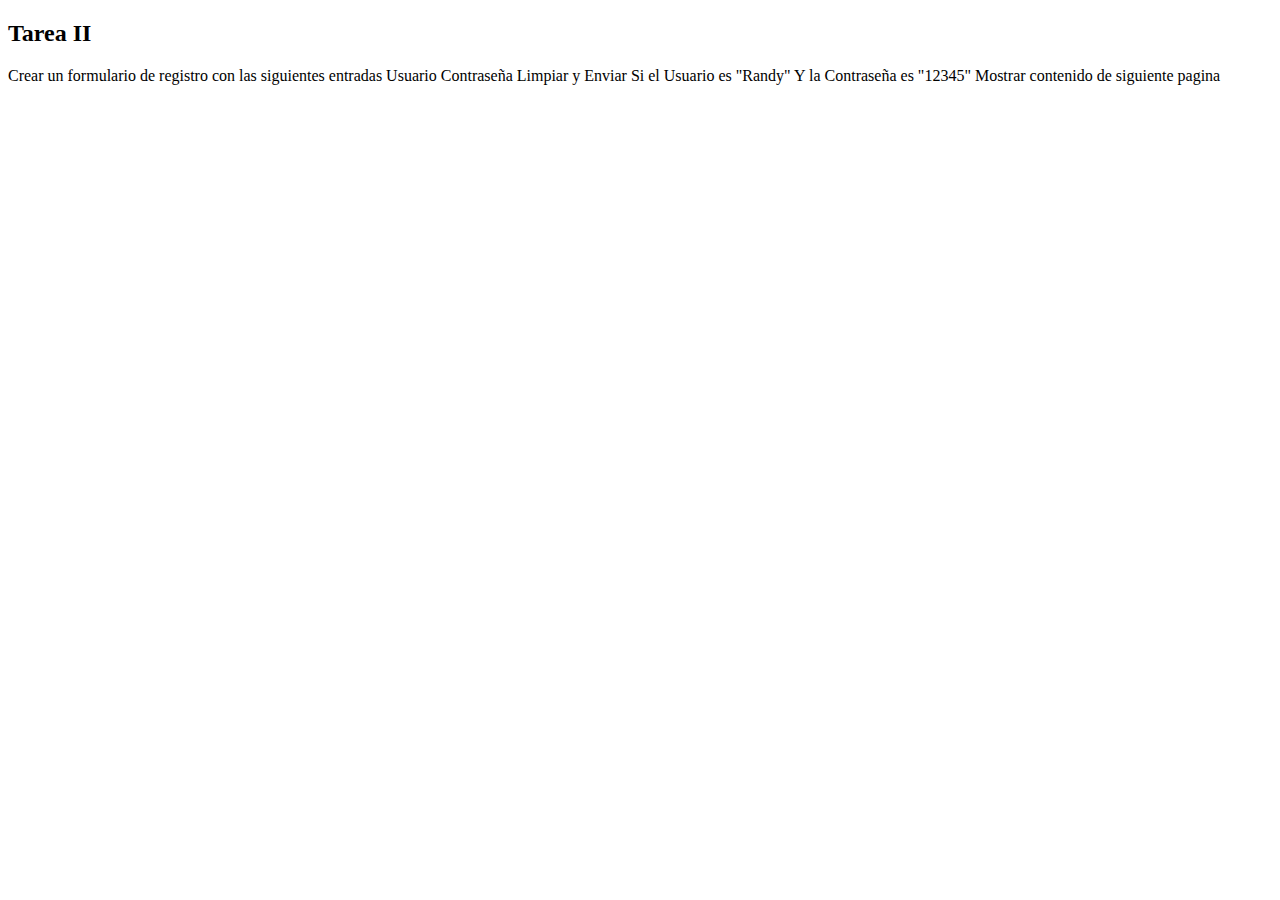
<file: Web Development/TareaII/instrucciones.html>
<!DOCTYPE html>
<html lang="en">
<head>
    <meta charset="UTF-8">
    <meta http-equiv="X-UA-Compatible" content="IE=edge">
    <meta name="viewport" content="width=device-width, initial-scale=1.0">
    <title>Document</title>
</head>
<body>
    <h2>Tarea II</h2>
    <p>
        Crear un formulario de registro con las siguientes entradas
        Usuario
        Contraseña
        Limpiar y Enviar

        Si el Usuario es "Randy"
        Y la Contraseña es "12345" 
        Mostrar contenido de siguiente pagina
    </p>
</body>
</html>
</file>
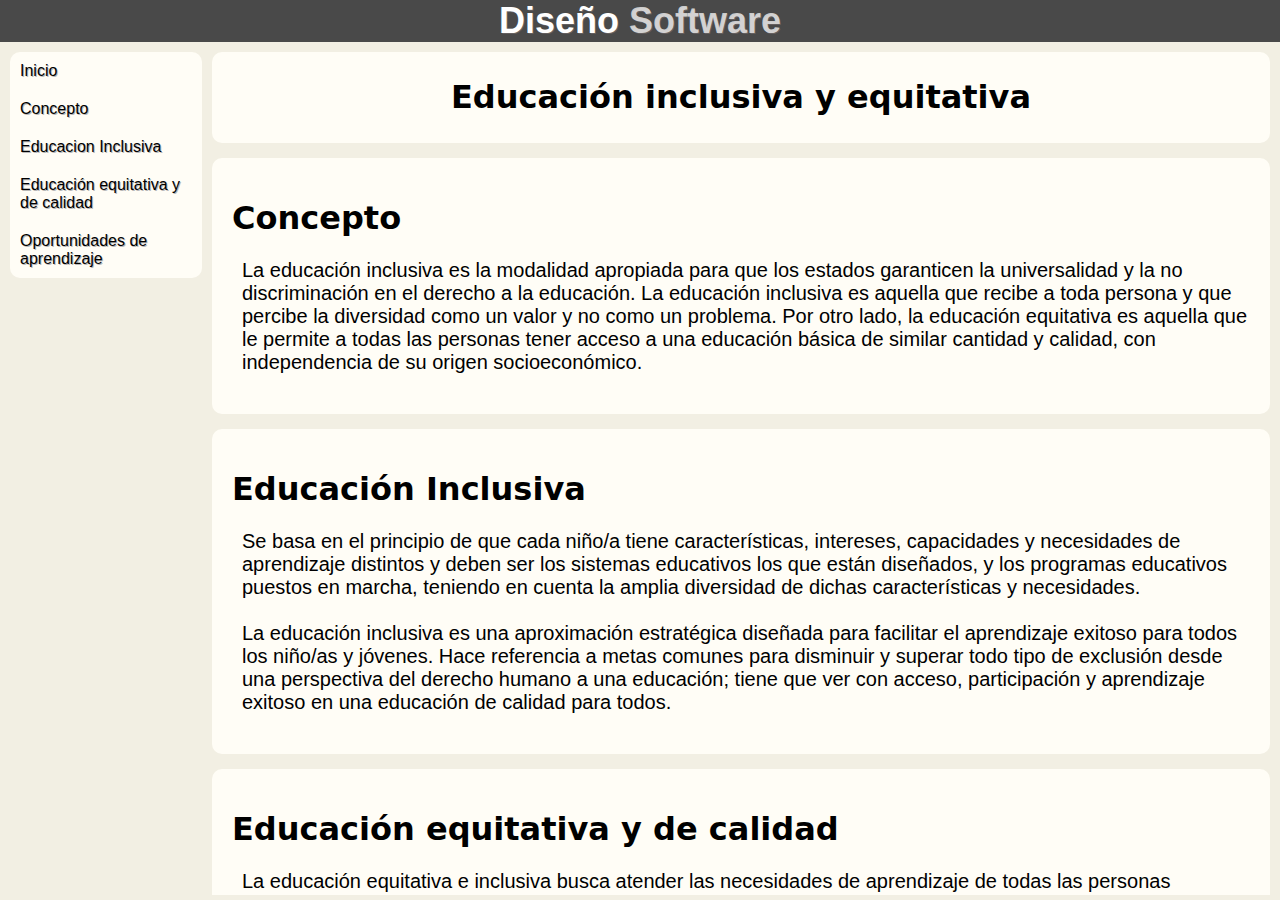
<file: Software Design/Educacion/html/educacion.html>
<!DOCTYPE html>
<html lang="en">
<head>
    <meta charset="UTF-8">
    <meta http-equiv="X-UA-Compatible" content="IE=edge">
    <meta name="viewport" content="width=device-width, initial-scale=1.0">
    <title>Educacion Inclusiva</title>
    <link rel="stylesheet" href="../css/educacion.css">
</head>
<body>
    <div class="page-wrapper">
        <header class="header">
            <span>Diseño</span>
            <span>Software</span> 
        </header>
        <div class="content-wrapper">
            <div class="navigation-wrapper">
                <nav>
                    <a href="#Titulo">Inicio</a>
                    <a href="#Concepto">Concepto</a>
                    <a href="#Educacion Inclusiva">Educacion Inclusiva</a>
                    <a href="#Educacion Equitativa">Educación equitativa y de calidad</a>
                    <a href="#Oportunidades">Oportunidades de aprendizaje</a>
                </nav>
            </div>
            <div class="section-wrapper">
                <div class="section titulo">
                    <a name="Titulo"><h1>Educación inclusiva y equitativa</h1></a>
                </div>
                <div class="section">
                    <a name="Concepto"><h1>Concepto</h1></a>
                    <p>
                        La educación inclusiva es la modalidad apropiada para que los estados garanticen la universalidad y la no discriminación en el derecho a la educación. La educación inclusiva es aquella que recibe a toda persona y que percibe la diversidad como un valor y no como un problema. Por otro lado, la educación equitativa es aquella que le permite a todas las personas tener acceso a una educación básica de similar cantidad y calidad, con independencia de su origen socioeconómico.
                    </p>
                </div>
                <div class="section">
                    <a name="Educacion Inclusiva"><h1>Educación Inclusiva</h1></a>
                    <p>
                        Se basa en el principio de que cada niño/a tiene características, intereses, capacidades y necesidades de aprendizaje distintos y deben ser los sistemas educativos los que están diseñados, y los programas educativos puestos en marcha, teniendo en cuenta la amplia diversidad de dichas características y necesidades. <br><br>
                        La educación inclusiva es una aproximación estratégica diseñada para facilitar el aprendizaje exitoso para todos los niño/as y jóvenes. Hace referencia a metas comunes para disminuir y superar todo tipo de exclusión desde una perspectiva del derecho humano a una educación; tiene que ver con acceso, participación y aprendizaje exitoso en una educación de calidad para todos.
                    </p>
                </div>
                <div class="section">
                    <a name="Educacion Equitativa"><h1>Educación equitativa y de calidad</h1></a>
                    <p>    
                        La educación equitativa e inclusiva busca atender las necesidades de aprendizaje de todas las personas (niños/as, jóvenes y adultos/as), con especial énfasis en aquellas que son vulnerables y vulneradas por la marginación y la discriminación.  <br><br>
                        Una educación de calidad será una educación efectiva. Disponer de facilidad de recursos materiales y organizativos para el alumnado, y que estos recursos se ajusten a las necesidades de cada uno, para que todos puedan tener oportunidades que promoverán el progreso educativo. <br><br>
                        Para que se brinde educación de calidad a los niños de familias empobrecidas, se necesita invertir en becas educativas, talleres de formación para docentes, construcción de escuelas y una mejora del acceso al agua y electricidad en las escuelas.
                    </p>
                </div>
                <div class="section">
                    <a name="Oportunidades"><h1>Oportunidades de aprendizaje</h1></a>
                    <p>
                        El aprendizaje para todos implica garantizar que todos los alumnos, no solo los más privilegiados, adquieran los conocimientos y las capacidades que necesitan para llevar una vida feliz y productiva. <br><br>
                        La educación es fundamental para el desarrollo y el crecimiento. El acceso a la educación, derecho humano básico consagrado por la Declaración Universal de los Derechos Humanos y la Convención de las Naciones Unidas sobre los Derechos del Niño, también es una inversión en desarrollo estratégico. <br><br>
                        La mente humana hace posibles todos los demás logros del ámbito del desarrollo, desde los avances en el cuidado de la salud y la innovación agrícola hasta la construcción de infraestructura y el crecimiento del sector privado. <br><br>
                        Las oportunidades de aprendizaje son parte de los derechos a la educación. Y deben de apoyarse en propuestas congruentes señalando cómo, cuándo y con qué se va evaluar, considerando los aprendizajes esperados. <br><br>
                        Para crear este tipo de oportunidades se debe usar estrategias de enseñanzas diferenciadas y diversificar las practicas y recursos de evaluación considerando capacidades, necesidades e interés del alumno, sus diferencias en los estilos y ritmos de aprendizaje, sus conocimientos previos y habilidades.
                    </p>

                </div>

            </div>
        </div>
    </div>
</body>
</html>
</file>
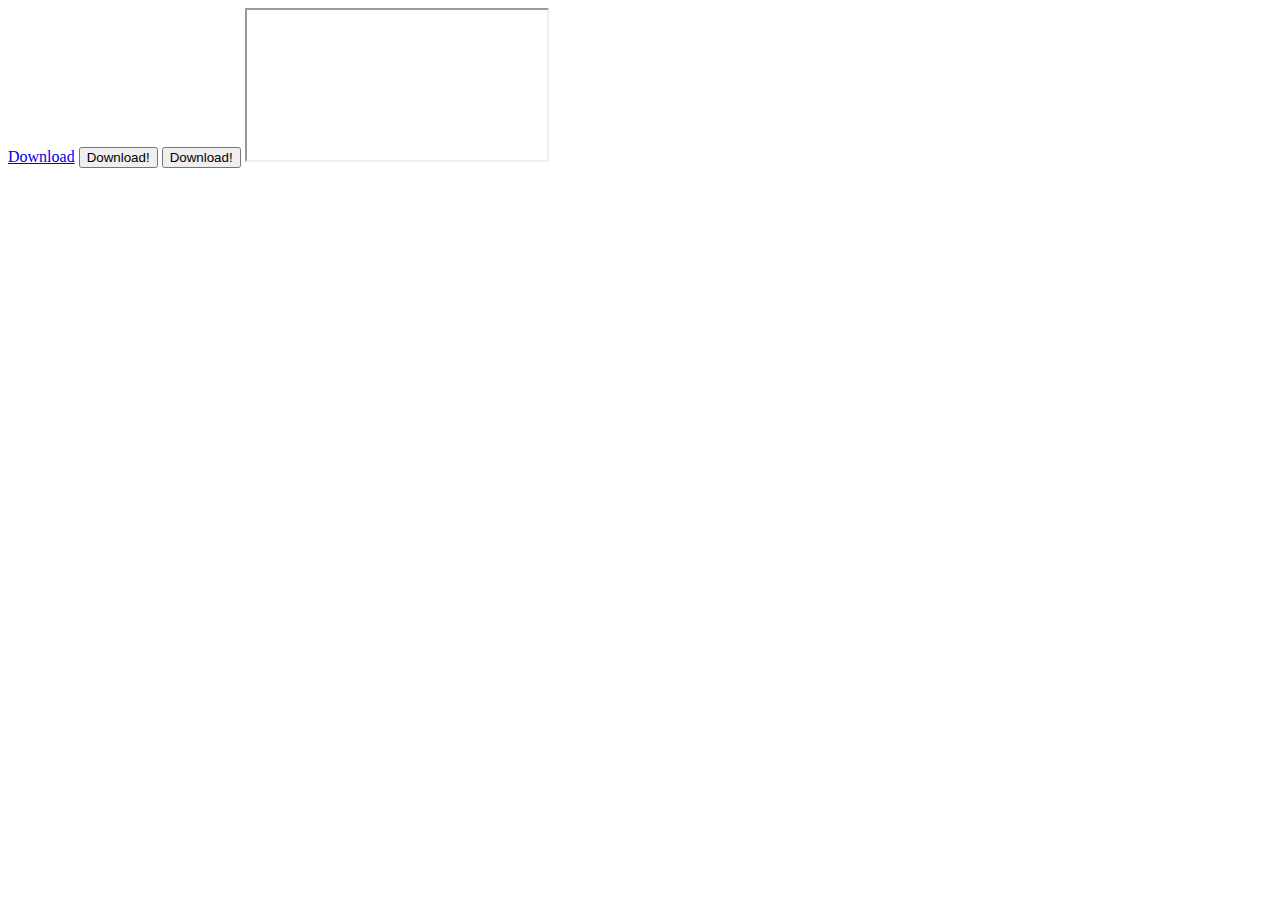
<file: Web Development/Bompton Studio/html/test.html>
<!DOCTYPE html>
<html lang="en">
<head>
    <meta charset="UTF-8">
    <meta http-equiv="X-UA-Compatible" content="IE=edge">
    <meta name="viewport" content="width=device-width, initial-scale=1.0">
    <title>Document</title>
</head>
<body>
    <a href="/Users/CTPH/Documents/Daniel/Bompton Studio/img/dl_logo.png" download="proposed_file_name">Download</a>
    <button onclick="download('../img/fk_logo.png')">Download!</button>
    <button onclick="downloady('')">Download!</button>

    <iframe id="invisible"></iframe>
    <script>
        function download(url) {
  const a = document.createElement('a')
  a.href = url
  a.download = url.split('/').pop()
  document.body.appendChild(a)
  a.click()
  document.body.removeChild(a)
}
function downloady() {
    var frametoo = document.getElementById('invisible');
    frametoo.src = "../img/fk_logo.png";
}

function onStartedDownload(id) {
  console.log(`Started downloading: ${id}`);
}

function onFailed(error) {
  console.log(`Download failed: ${error}`);
}

    </script>
</body>
</html>
</file>
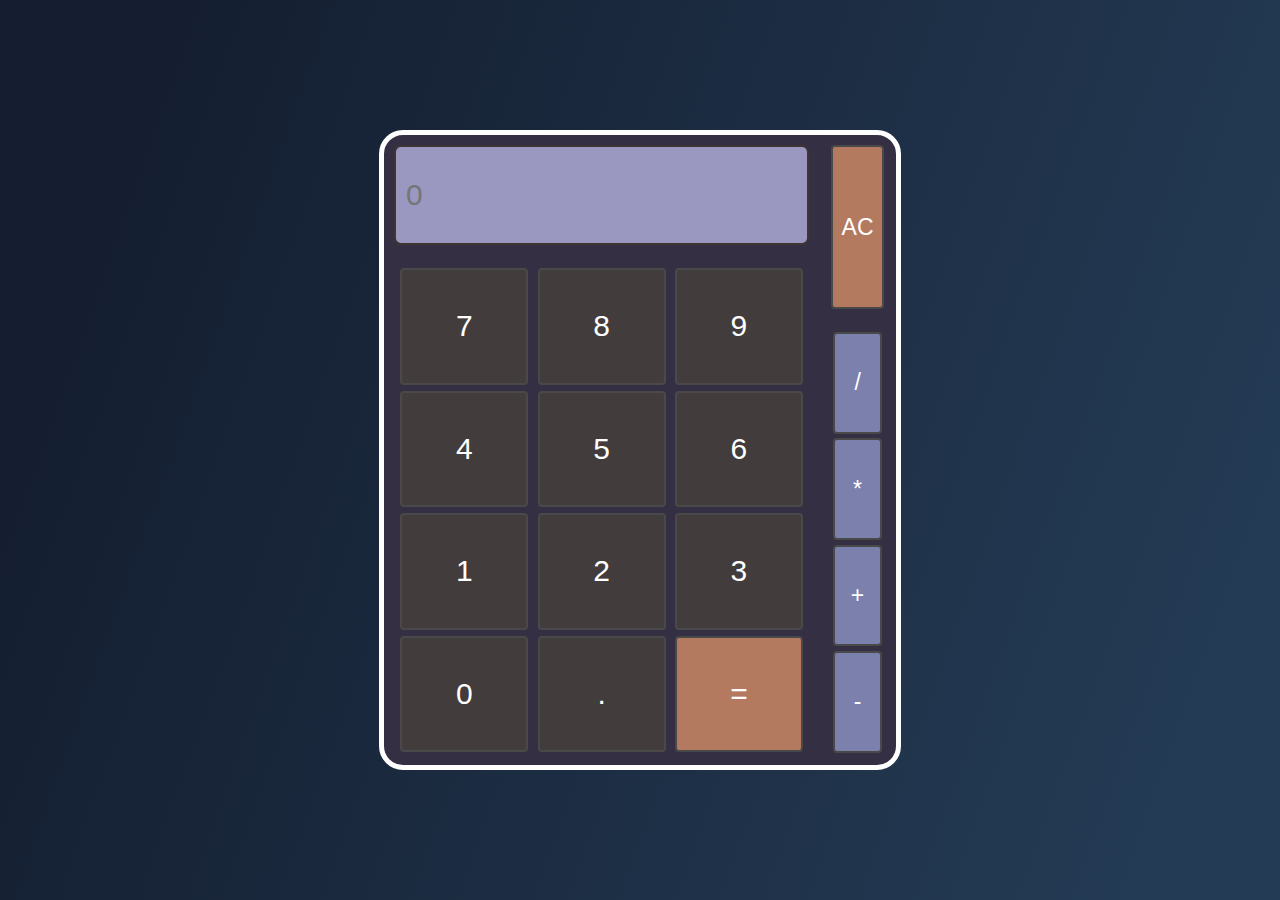
<file: Web Development/Calculadora/html/calculadora.html>
<!DOCTYPE html>
<html lang="en">

<head>
    <meta charset="UTF-8">
    <meta http-equiv="X-UA-Compatible" content="IE=edge">
    <meta name="viewport" content="width=device-width, initial-scale=1.0">
    <title>Calculadora</title>
    <link rel="stylesheet" href="../css/calculadora.css">
    <script src="../js/calculadora.js"></script>
</head>

<body>
    <div class="bg"></div>
    <div class="pageholder">
        <div class="mainholder">
            <input type="text" placeholder="0" id="pantalla" disabled class="">
            <div class="bottom-row">
                <input type="button" value="7" class="calculator-number darkstyle" onclick="addnumber(this)">
                <input type="button" value="8" class="calculator-number" onclick="addnumber(this)">
                <input type="button" value="9" class="calculator-number" onclick="addnumber(this)">

                <input type="button" value="4" class="calculator-number" onclick="addnumber(this)">
                <input type="button" value="5" class="calculator-number" onclick="addnumber(this)">
                <input type="button" value="6" class="calculator-number" onclick="addnumber(this)">

                <input type="button" value="1" class="calculator-number" onclick="addnumber(this)">
                <input type="button" value="2" class="calculator-number" onclick="addnumber(this)">
                <input type="button" value="3" class="calculator-number" onclick="addnumber(this)">

                <input type="button" value="0" class="calculator-number" onclick="addnumber(this)">
                <input type="button" value="." class="calculator-number" onclick="adddecimal()">
                <input type="button" value="=" class="calculator-number equal-button" onclick="equal()">



            </div>
        </div>
        <div class="sideholder">
            <input type="button" value="AC" class="top-rowbutton" onclick="allclear()">
            <div class="bottom-row bottom-side-row">
                <input type="button" value="/" class="side-number" onclick="divide()">
                <input type="button" value="*" class="side-number" onclick="multiply()">
                <input type="button" value="+" class="side-number" onclick="add()">
                <input type="button" value="-" class="side-number" onclick="substract()">
            </div>
        </div>

    </div>
</body>

</html>
</file>
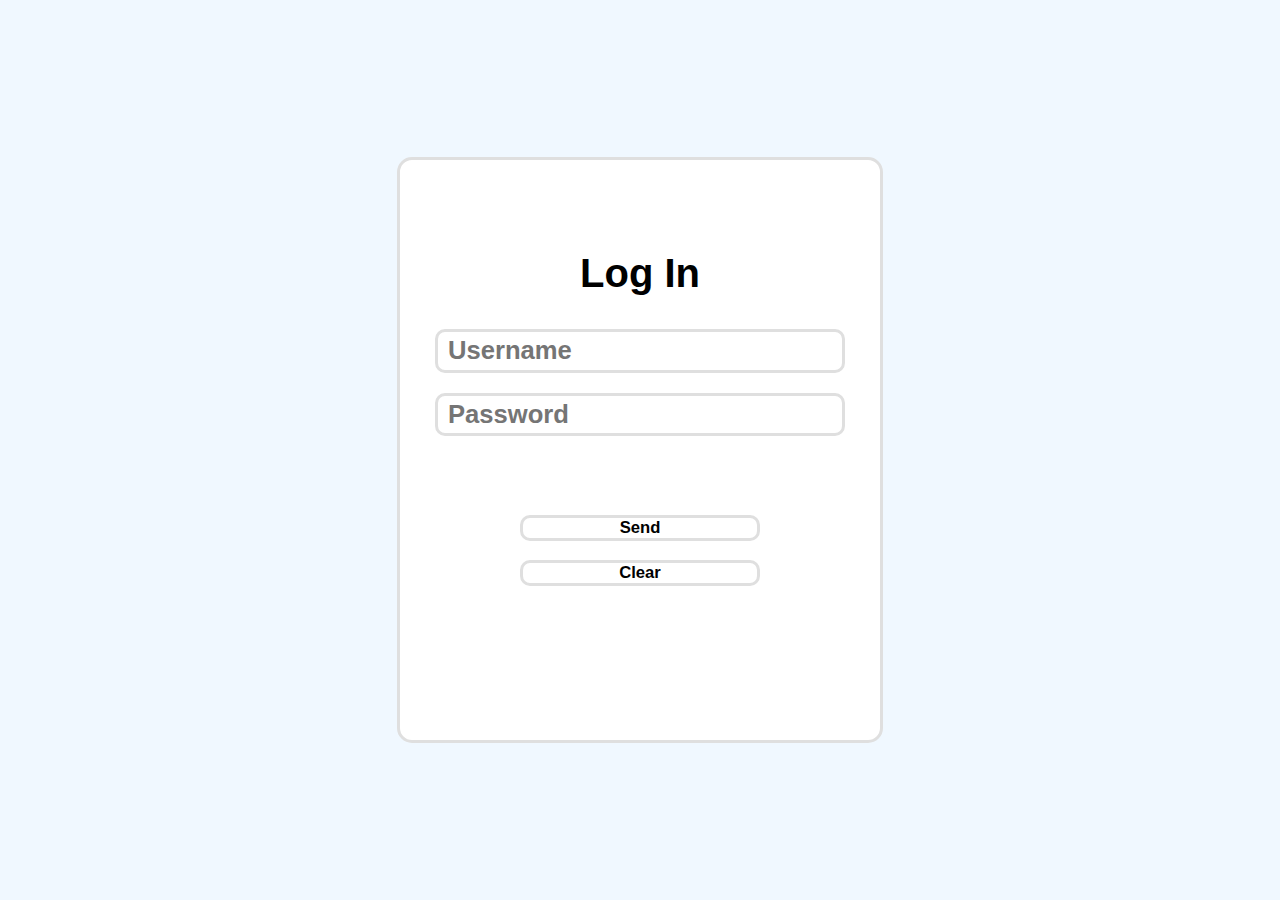
<file: Web Development/TareaII/html/formulario.html>
<!DOCTYPE html>
<html lang="en">

<head>
    <meta charset="UTF-8" />
    <meta http-equiv="X-UA-Compatible" content="IE=edge" />
    <meta name="viewport" content="width=device-width, initial-scale=1.0" />
    <title>Document</title>
    <link rel="stylesheet" href="../css/formulario.css" />
    <script src="../js/formulario.js"></script>
    <script src="../js/login.js"></script>

</head>

<body>
    <div class="pageholder">
        <div class="formholder">
            <form class="loginform" id="loginform" name="loginform" action="welcome.html" method="get">
                <div class="fieldsholder">
                    <div class="fields">
                        <h2>Log In</h2>
                        <input name="username" type="text" placeholder="Username" id="user" class="login-box" autocomplete="off"/>
                        <input type="password" placeholder="Password" id="pass" class="login-box" />
                    </div>
                </div>

                <div class="formbuttonsholder">
                    <div class="fields">
                        <input name="Accept" type="button" value="Send" class="form-button" onclick="return validate()"/>
                        <input name="Reset" type="reset" value="Clear" class="form-button"/>
                    </div>
                </div>
            </form>
        </div>
    </div>
</body>

</html>
</file>
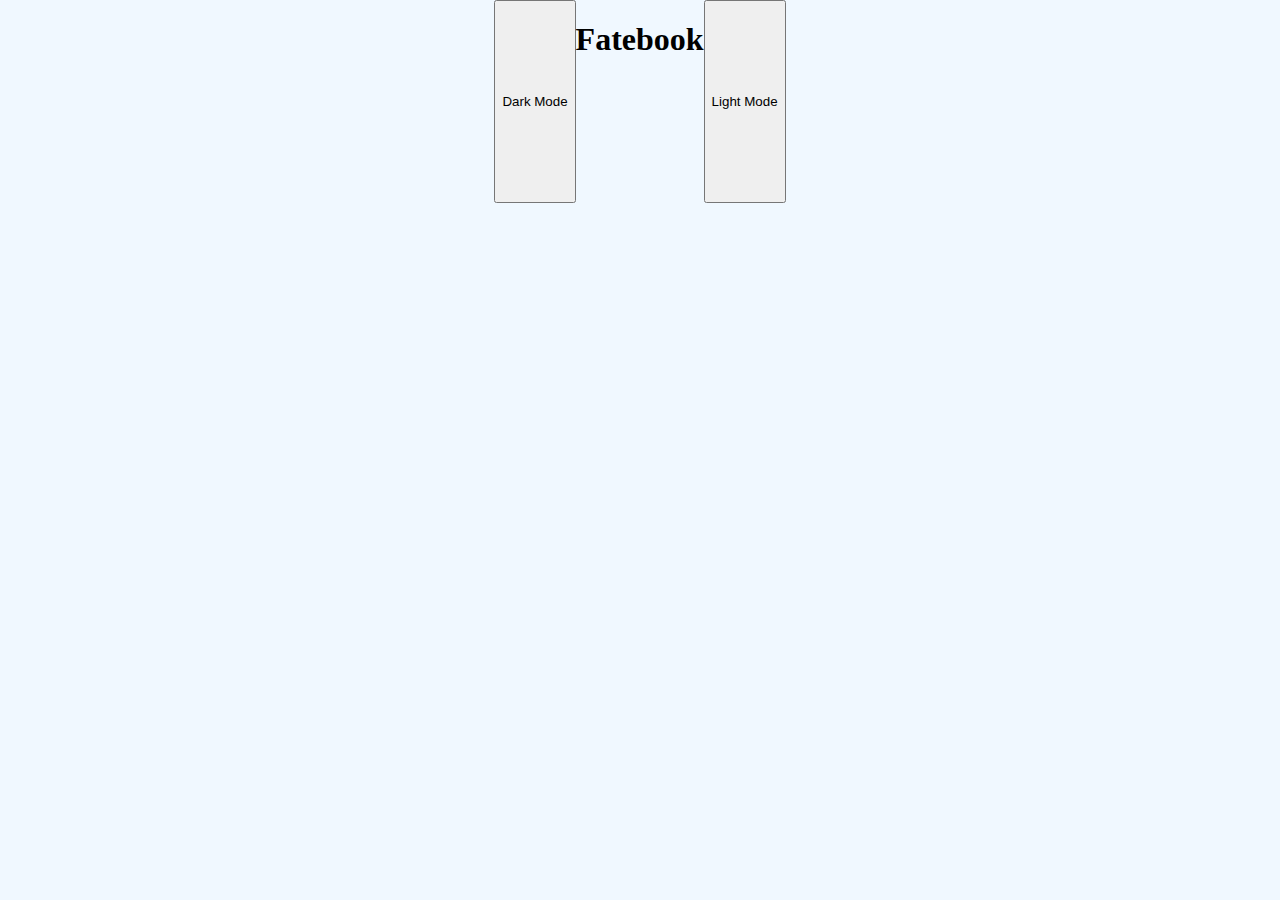
<file: Web Development/TareaII/html/welcome.html>
<!DOCTYPE html>
<html lang="en">
<head>
    <meta charset="UTF-8">
    <meta http-equiv="X-UA-Compatible" content="IE=edge">
    <meta name="viewport" content="width=device-width, initial-scale=1.0">
    <title>Document</title>
</head>
<body>
    <!DOCTYPE html>
<html lang="en">

<head>
    <meta charset="UTF-8" />
    <meta http-equiv="X-UA-Compatible" content="IE=edge" />
    <meta name="viewport" content="width=device-width, initial-scale=1.0" />
    <title>Document</title>
    <link rel="stylesheet" href="../css/formulario.css" />
    <script src="../js/formulario.js"></script>
    <script src="../js/login.js"></script>

</head>

<body>
    <div class="pageholder-column-layout">
        <header class="header">
            <nav>
                <button>Dark Mode</button>
                <h1>Fatebook</h1>
                <button>Light Mode</button>
            </nav>
        </header>
        <div class="content-holder">
            
        </div>
    </div>
</body>
</html>
</body>
</html>
</file>
<file: Software Design/Educacion/css/educacion.css>
* {
    scrollbar-width: thin;
    scrollbar-color: #A2A2A2 #EBEBEB;
}

*::-webkit-scrollbar {
    width: 7px;
    width: 7px;
}

*::-webkit-scrollbar-track {
    border-radius: 8px;
    background-color: #EBEBEB;
    border: 2px solid #FFFFFF;
}

*::-webkit-scrollbar-track:hover {
    background-color: #EFEFEF;
}

*::-webkit-scrollbar-track:active {
    background-color: #B3BBBD;
}

*::-webkit-scrollbar-thumb {
    border-radius: 5px;
    background-color: #A2A2A2;
}

*::-webkit-scrollbar-thumb:hover {
    background-color: #BABABA;
}

*::-webkit-scrollbar-thumb:active {
    background-color: #777777;
}

body {
    margin: 0%;
    padding: 0%;
    background-color: #f1eee1ea;
}


.page-wrapper {
    display: flex;
    position: absolute;
    min-width: 100vw;
    height: 100vh;
    top: 0%;
    flex-direction: column;
}

.header {
    text-align: center;
    color: rgb(255, 255, 255);
    background-color: #494949;
    font-family: 'Segoe UI', Tahoma, Geneva, Verdana, sans-serif;
    font-weight: 700;
    font-size: 4vh;
    text-shadow: 1px 1px rgba(162, 144, 144, 0.33);
}

.header span:nth-child(2) {
    color: rgba(255, 255, 255, 0.74);
}


.content-wrapper {
    display: flex;
    flex: 1;
    margin: 5px;
    overflow: auto;
}

.content-wrapper .navigation-wrapper {
    margin: 5px;
    border-radius: 10px;
}

.navigation-wrapper {
    flex: 0 0 12em;
    max-height: 100vh;

}

.section-wrapper {
    flex-direction: column;
    flex: 1;
    overflow: auto;
}

.section-wrapper>div {
    transition: 0.2s;
    background: #fffdf6;
    flex: 1;
    margin: 5px;
    margin-bottom: 15px;
    border-radius: 10px;
    padding: 20px;
    font-family: 'Segoe UI', Tahoma, Geneva, Verdana, sans-serif;
    font-weight: 500;
}

.section-wrapper>div>a>h1 {
    color: #000000;
    font-weight: 800;
    font-family: system-ui, -apple-system, BlinkMacSystemFont, 'Segoe UI', Roboto, Oxygen, Ubuntu, Cantarell, 'Open Sans', 'Helvetica Neue', sans-serif;
}

.section-wrapper>div>p {
    font-size: 20px;
    padding-inline-start: 10px;
}

.section-wrapper>.titulo {
    padding: 5px;
    display: flex;
    justify-content: center;
}

.navigation-wrapper > nav{
    display: flex;
    flex-direction: column;
    gap: 20px;
    padding: 10px;
    background: #fffdf6;
    border-radius: 10px;
}

.navigation-wrapper > nav > a{
    font-weight: 400;
    text-shadow: 1px 1px rgb(184, 184, 184);
    text-decoration: none;
    color: rgb(0, 0, 0);
    font-family: 'Lucida Sans', 'Lucida Sans Regular', 'Lucida Grande', 'Lucida Sans Unicode', Geneva, Verdana, sans-serif;
    transition: 0.2s;
}

.navigation-wrapper > nav > a:hover{
    letter-spacing: 0.3px;
    padding: 2px;

}
</file>
<file: Web Development/Calculadora/css/calculadora.css>
* {
    margin: 0%;
    padding: 0%;
}

.gray-out{
    color: #7c7c7c;
}

.bg{
    position: absolute;
    width: 100%;
    height: 100%;
    background: linear-gradient(109.6deg, rgb(20, 30, 48) 11.2%, rgb(36, 59, 85) 91.1%);
}

.pageholder {
    display: flex;
    padding: 0%;
    width: 40%;
    height: 70%;
    position: absolute;
    right: 0;
    left: 0;
    top: 0;
    bottom: 0;
    margin: auto;
    background: #352f44;
    border: 5px solid #ffffff;
    border-radius: 24px;
}

.mainholder {
    display: flex;
    flex-direction: column;
    flex-grow: 0.85;
    max-width: 85%;
}

#pantalla {
    flex-grow: 0.1;
    width: calc(100% - (20px + 1.67*2));
    margin: 10px;
    letter-spacing: 1.3px;
    font-size: 30px;
    height: 11%;
    border-radius: 7px;
    border: 2px solid #413434;
    color: rgb(255, 255, 255);
    background-color: #cdcdffa9;
    padding-inline: 10px;
    font-family: 'Trebuchet MS', 'Lucida Sans Unicode', 'Lucida Grande', 'Lucida Sans', Arial, sans-serif;
}

.bottom-row {
    display: flex;
    flex-wrap: wrap;
    flex-grow: 0.9;
    flex-direction: row;
    margin: 10px;
    justify-content: space-evenly;
}

.calculator-number {
    display: flex;
    justify-content: center;
    margin: .1em;
    padding: .3em;
    flex: 1 0 25%;
    overflow: hidden;
    border: 2px solid #494949;
    border-radius: 4px;
    background: #423c3c;
    font-size: 30px;
    font-family: 'Segoe UI', Tahoma, Geneva, Verdana, sans-serif;
    color: white;
    max-width: 10vw;
}

.sideholder {
    display: flex;
    flex-direction: column;
    flex-grow: 0.15;
    width: 15%;
    align-items: center;
}

.side-number {
    display: flex;
    justify-content: center;
    margin: .1em;
    padding: .3em;
    flex: 1;
    overflow: hidden;
    border: 2px solid #494949;
    border-radius: 4px;
    color: white;
    max-width: 10vw;
    font-size: 23px;
    background: #7b80ad;
}

.bottom-side-row {
    flex-direction: column;
    display: flex;
    flex-wrap: wrap;
    flex-grow: 0.9;
    margin: 10px;
    justify-content: space-evenly;
    width: 70%;
}

.top-rowbutton {
    flex-grow: 0.4;
    margin: 10px;
    width: 70%;
    height: 10%;
    overflow: hidden;
    border: 2px solid #494949;
    border-radius: 4px;
    color: white;
    max-width: 10vw;
    font-size: 23px;
    background: #b47a60;
}

.equal-button{
    background: #b47a60;
}
</file>
<file: Web Development/TareaII/css/formulario.css>
body{
    background-color: aliceblue;
    margin: 0%;
}

.pageholder{
    position: absolute;
    width: 100%;
    height: 100%;
    display: flex;
    flex-direction: column;
    justify-content: center;
    align-items: center;
}

.formholder{
    flex: 1 auto;
    display: flex;
    width: 480px; 
    max-height: 580px;
    background-color: #ffffff;
    border: 3px #dfdfdf solid;
    border-radius: 15px;
    gap: 0px;
}

.loginform{
    display: flex;
    flex-direction: column;
    width: 100%;
    height: 100%;
}

.fieldsholder{
    display: flex;
    flex-direction: column;
    flex-grow: 0.5;
    flex-shrink: 0.3;
    align-items: center;
    justify-content: center;
}

.fields{
    display: flex;
    flex-direction: column;
    align-items: center;
    width: 100%;
    flex-grow: 0.2;
}

.fields h2{
    font-size: 40px;
    font-family: 'Segoe UI', Tahoma, Geneva, Verdana, sans-serif;
}


.fields > .login-box:nth-of-type(2){
    margin-top: 20px;
}

.login-box{
    padding: 0%;
    margin: 0%;
    width: 80%;
    flex-grow: 0.3;
    border-radius: 10px;
    border: 3px #dfdfdf solid;
    background-color: white;
    padding-inline: 10px;
    font-weight: 600;
    font-size: 2vmax;
    font-family: 'Segoe UI', Tahoma, Geneva, Verdana, sans-serif;
}

.formbuttonsholder{
    display: flex;
    flex-direction: column;
    flex-grow: 0.5;
}

.form-button{
    padding: 0%;
    margin: 2%;
    width: 50%;
    flex-shrink: 0.4;
    border-radius: 10px;
    background-color: white;
    border: 3px #dfdfdf solid;
    padding-inline: 4px;
    font-weight: 600;
    font-size: 1.3vmax;
    font-family: 'Segoe UI', Tahoma, Geneva, Verdana, sans-serif;
}

.header{
    flex: 1;
    display: flex;
    flex-direction: column;
    align-items: center;
    min-width: 100vw;
}

.header > nav{
    display: flex;
    flex: 0.3 1;
    width: fit-content;
}


.pageholder-column-layout{
    position: absolute;
    width: 100%;
    min-height: 100vh;
    display: flex;
    flex-direction: column;
}

.content-holder{
    flex: 1;
}
</file>
